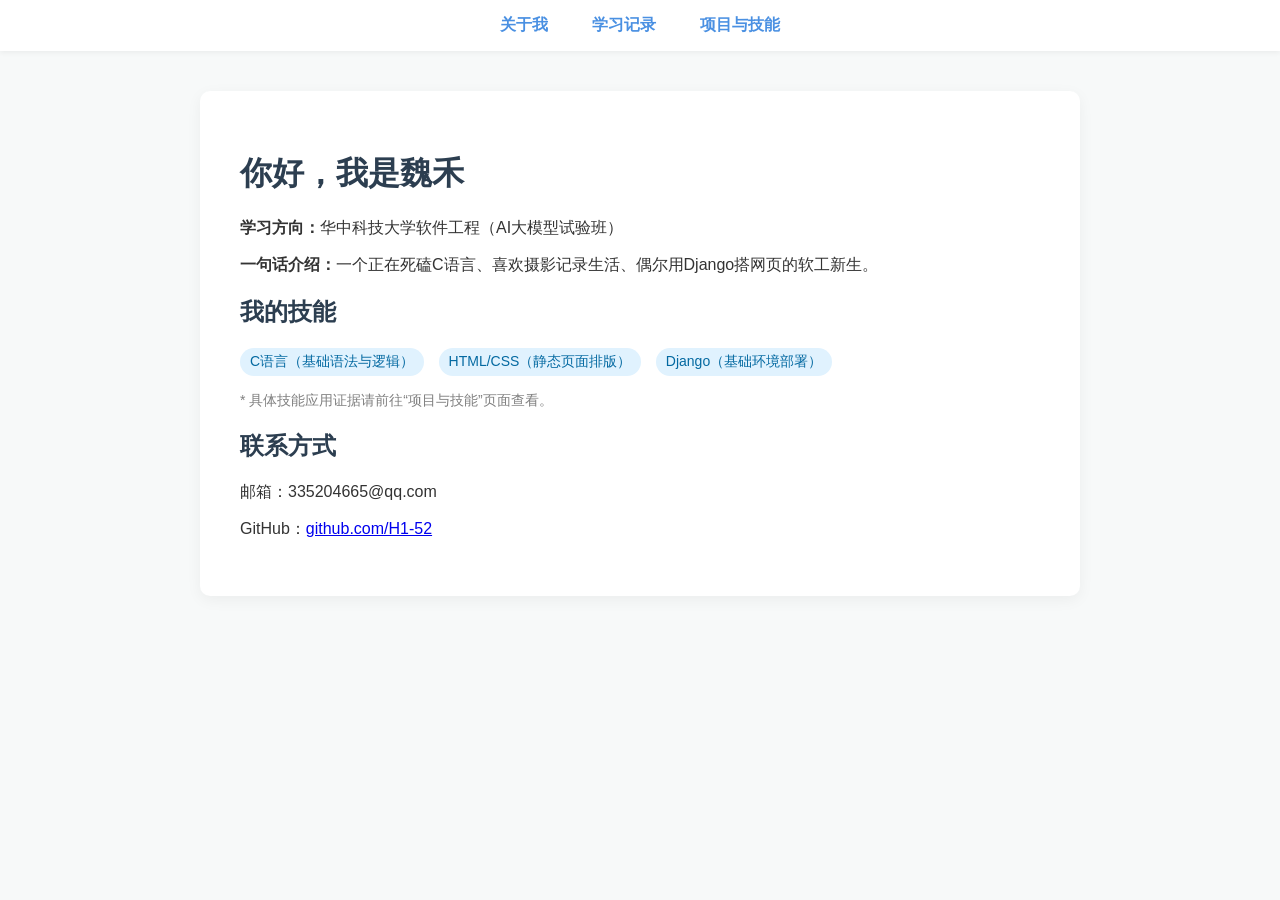
<file: index.html>
<!DOCTYPE html>
<html lang="zh-CN">
<head>
    <meta charset="UTF-8">
    <title>魏禾的成长主页</title>
    <link rel="stylesheet" href="style.css">
</head>
<body>
    <nav>
        <a href="index.html">关于我</a>
        <a href="study.html">学习记录</a>
        <a href="project.html">项目与技能</a>
    </nav>
    <div class="container">
        <h1>你好，我是魏禾 </h1>
        <p><b>学习方向：</b>华中科技大学软件工程（AI大模型试验班）</p>
        <p><b>一句话介绍：</b>一个正在死磕C语言、喜欢摄影记录生活、偶尔用Django搭网页的软工新生。</p>
        
        <h2>我的技能</h2>
        <p>
            <span class="tag">C语言（基础语法与逻辑）</span>
            <span class="tag">HTML/CSS（静态页面排版）</span>
            <span class="tag">Django（基础环境部署）</span>
        </p>
        <p style="color: gray; font-size: 14px;">* 具体技能应用证据请前往“项目与技能”页面查看。</p>

        <h2>联系方式</h2>
        <p>邮箱：335204665@qq.com</p>
        <p>GitHub：<a href="https://github.com/H1-52" target="_blank">github.com/H1-52</a></p>
    </div>
</body>
</html>
</file>
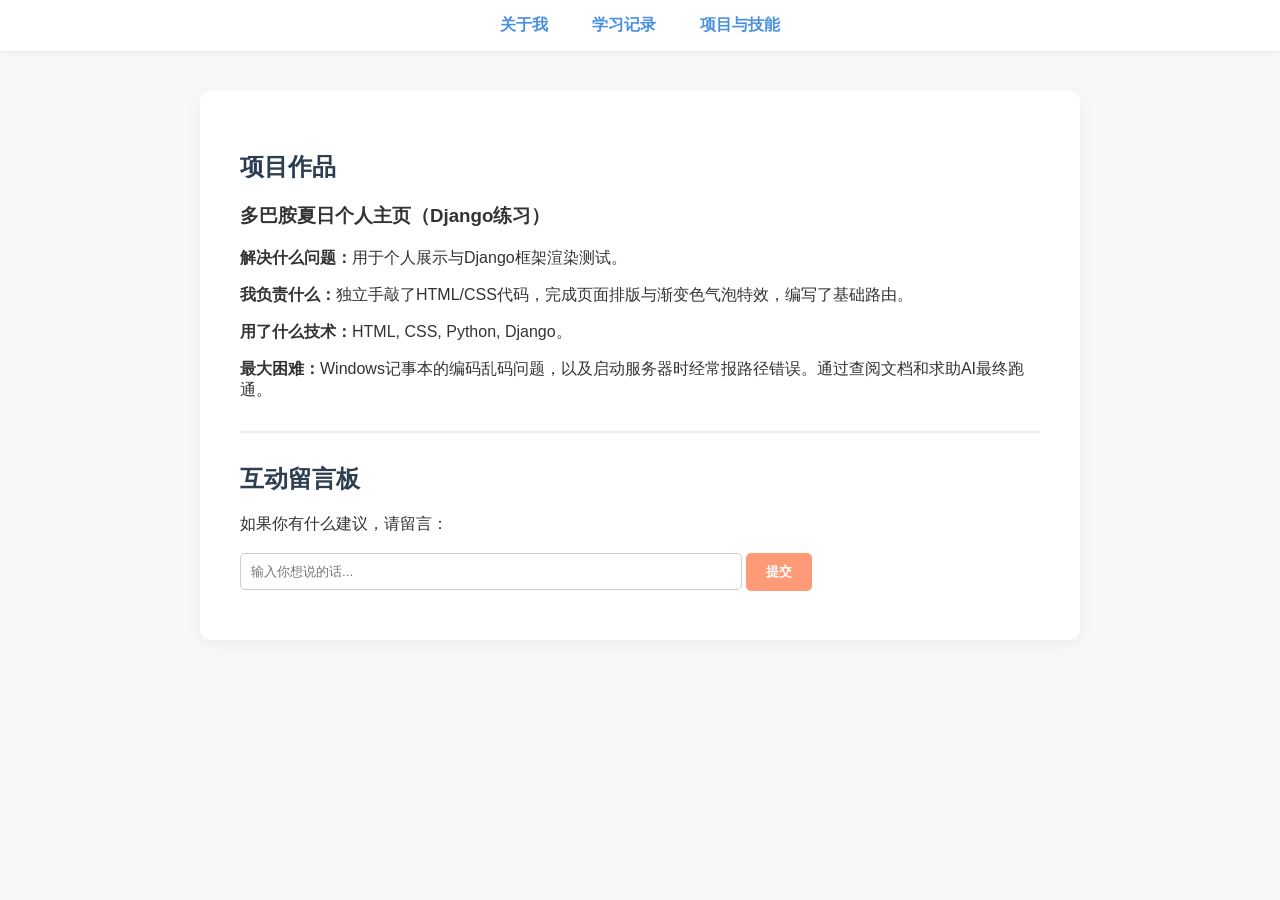
<file: project.html>
<!DOCTYPE html>
<html lang="zh-CN">
<head>
    <meta charset="UTF-8">
    <title>项目与技能 - 魏禾</title>
    <link rel="stylesheet" href="style.css">
</head>
<body>
    <nav>
        <a href="index.html">关于我</a>
        <a href="study.html">学习记录</a>
        <a href="project.html">项目与技能</a>
    </nav>
    <div class="container">
        <h2>项目作品 </h2>
        <h3>多巴胺夏日个人主页（Django练习）</h3>
        <p><b>解决什么问题：</b>用于个人展示与Django框架渲染测试。</p>
        <p><b>我负责什么：</b>独立手敲了HTML/CSS代码，完成页面排版与渐变色气泡特效，编写了基础路由。</p>
        <p><b>用了什么技术：</b>HTML, CSS, Python, Django。</p>
        <p><b>最大困难：</b>Windows记事本的编码乱码问题，以及启动服务器时经常报路径错误。通过查阅文档和求助AI最终跑通。</p>
        
        <hr style="border: 1px solid #eee; margin: 30px 0;">

        <h2> 互动留言板</h2>
        <form action="javascript:alert('提交成功！这就是最简单的表单交互测试~');">
            <label>如果你有什么建议，请留言：</label><br><br>
            <input type="text" placeholder="输入你想说的话..." required>
            <button type="submit">提交</button>
        </form>
    </div>
</body>
</html>
</file>
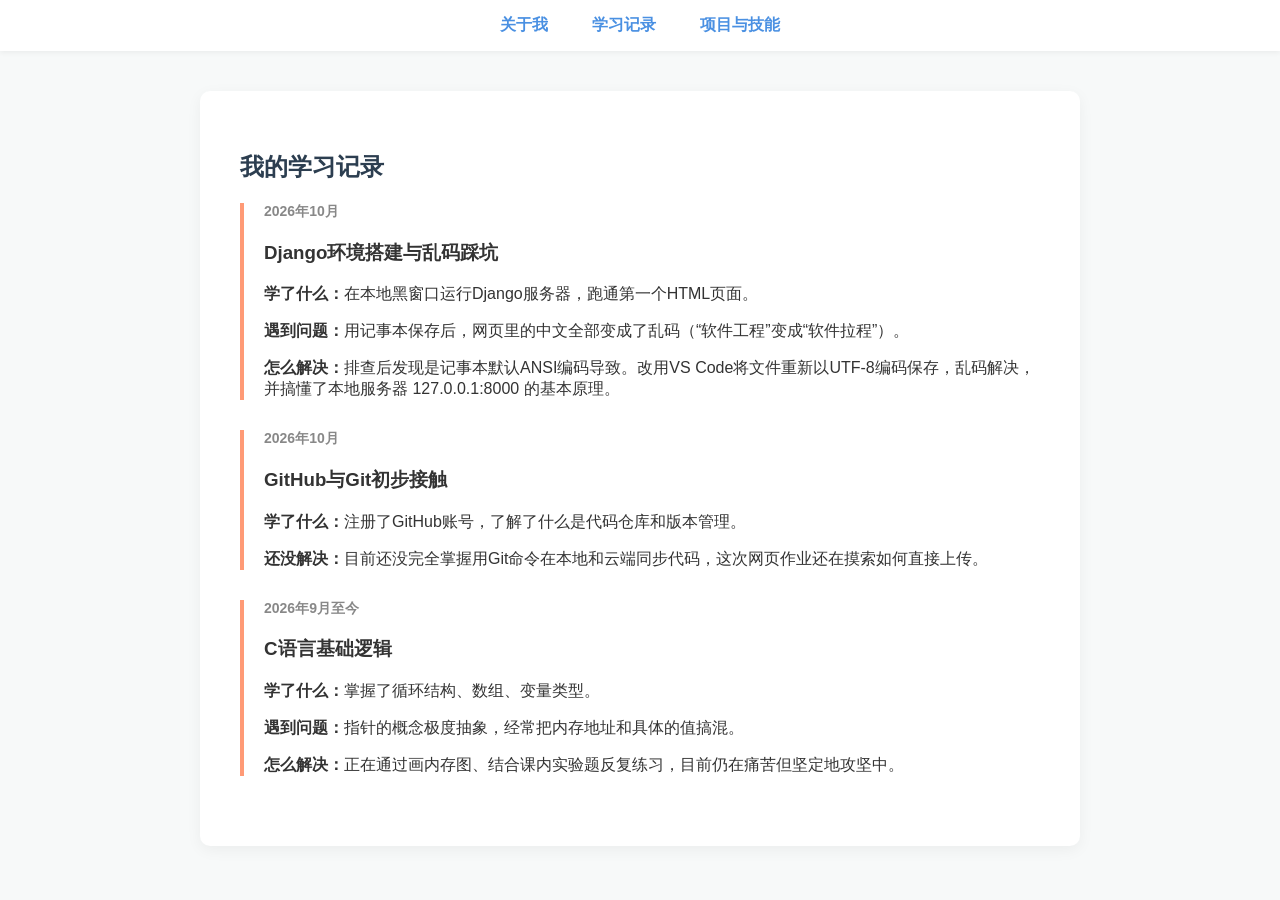
<file: study.html>
<!DOCTYPE html>
<html lang="zh-CN">
<head>
    <meta charset="UTF-8">
    <title>学习记录 - 魏禾</title>
    <link rel="stylesheet" href="style.css">
</head>
<body>
    <nav>
        <a href="index.html">关于我</a>
        <a href="study.html">学习记录</a>
        <a href="project.html">项目与技能</a>
    </nav>
    <div class="container">
        <h2>我的学习记录 </h2>
        
        <div class="record">
            <p class="time">2026年10月</p>
            <h3>Django环境搭建与乱码踩坑</h3>
            <p><b>学了什么：</b>在本地黑窗口运行Django服务器，跑通第一个HTML页面。</p>
            <p><b>遇到问题：</b>用记事本保存后，网页里的中文全部变成了乱码（“软件工程”变成“软件拉程”）。</p>
            <p><b>怎么解决：</b>排查后发现是记事本默认ANSI编码导致。改用VS Code将文件重新以UTF-8编码保存，乱码解决，并搞懂了本地服务器 127.0.0.1:8000 的基本原理。</p>
        </div>

        <div class="record">
            <p class="time">2026年10月</p>
            <h3>GitHub与Git初步接触</h3>
            <p><b>学了什么：</b>注册了GitHub账号，了解了什么是代码仓库和版本管理。</p>
            <p><b>还没解决：</b>目前还没完全掌握用Git命令在本地和云端同步代码，这次网页作业还在摸索如何直接上传。</p>
        </div>

        <div class="record">
            <p class="time">2026年9月至今</p>
            <h3>C语言基础逻辑</h3>
            <p><b>学了什么：</b>掌握了循环结构、数组、变量类型。</p>
            <p><b>遇到问题：</b>指针的概念极度抽象，经常把内存地址和具体的值搞混。</p>
            <p><b>怎么解决：</b>正在通过画内存图、结合课内实验题反复练习，目前仍在痛苦但坚定地攻坚中。</p>
        </div>
    </div>
</body>
</html>
</file>
<file: style.css>
body {
    font-family: 'PingFang SC', 'Microsoft YaHei', sans-serif;
    background-color: #f7f9f9;
    color: #333;
    margin: 0;
    padding: 0;
}
nav {
    background-color: #fff;
    padding: 15px 0;
    text-align: center;
    box-shadow: 0 2px 5px rgba(0,0,0,0.05);
}
nav a {
    text-decoration: none;
    color: #4A90E2;
    font-weight: bold;
    margin: 0 20px;
    font-size: 16px;
}
.container {
    max-width: 800px;
    margin: 40px auto;
    background: #fff;
    padding: 40px;
    border-radius: 10px;
    box-shadow: 0 4px 15px rgba(0,0,0,0.05);
}
h1, h2 { color: #2c3e50; }
.record { border-left: 4px solid #ff9a76; padding-left: 20px; margin-bottom: 30px; }
.time { color: #888; font-size: 14px; font-weight: bold; }
.tag { background: #e0f2fe; color: #0369a1; padding: 5px 10px; border-radius: 15px; font-size: 14px; display: inline-block; margin-right: 10px; }
input[type="text"] { width: 60%; padding: 10px; border: 1px solid #ccc; border-radius: 5px; margin-bottom: 10px; }
button { padding: 10px 20px; background: #ff9a76; color: #fff; border: none; border-radius: 5px; cursor: pointer; font-weight: bold; }
</file>
